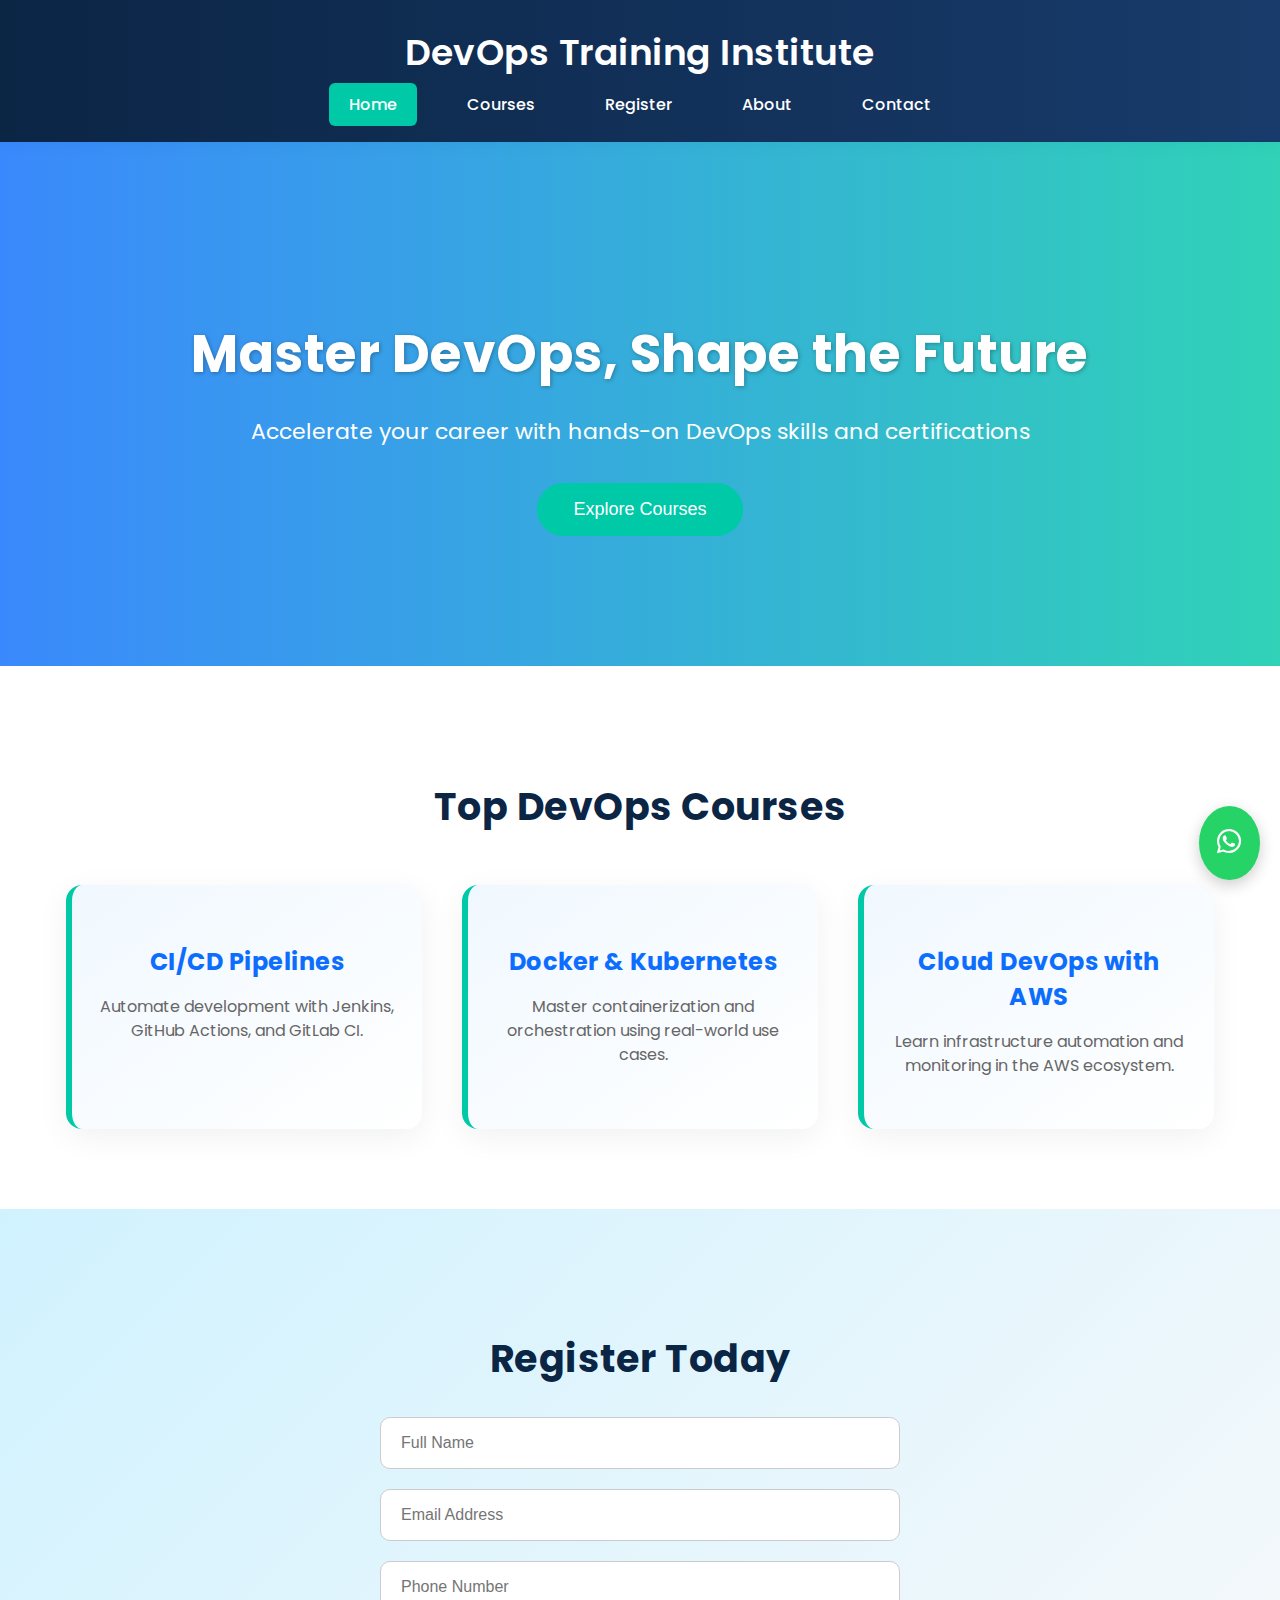
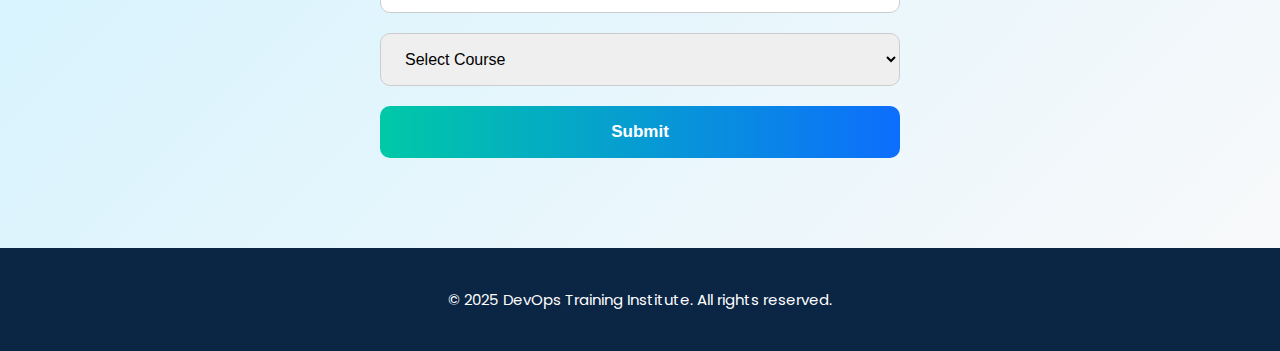
<file: institute/index.html>
<!DOCTYPE html>
<html lang="en">
<head>
  <meta charset="UTF-8" />
  <meta name="viewport" content="width=device-width, initial-scale=1.0"/>
  <title>DevOps Training Institute</title>
  <link rel="stylesheet" href="css/style.css">
  <link href="https://fonts.googleapis.com/css2?family=Poppins:wght@400;600&display=swap" rel="stylesheet">
  <link rel="stylesheet" href="https://cdnjs.cloudflare.com/ajax/libs/font-awesome/6.4.0/css/all.min.css">
</head>
<body>
  <header>
    <div class="container">
      <h1>DevOps Training Institute</h1>
      <nav>
        <ul>
          <li><a href="#" class="active">Home</a></li>
          <li><a href="#courses">Courses</a></li>
          <li><a href="#registration">Register</a></li>
          <li><a href="about.html">About</a></li>
          <li><a href="contact.html">Contact</a></li>
        </ul>
      </nav>
    </div>
  </header>

  <section class="banner">
    <h2>Master DevOps, Shape the Future</h2>
    <p>Accelerate your career with hands-on DevOps skills and certifications</p>
    <button onclick="document.getElementById('courses').scrollIntoView()">Explore Courses</button>
  </section>

  <section id="courses" class="courses">
    <h2>Top DevOps Courses</h2>
    <div class="course-grid">
      <div class="course-card">
        <h3>CI/CD Pipelines</h3>
        <p>Automate development with Jenkins, GitHub Actions, and GitLab CI.</p>
      </div>
      <div class="course-card">
        <h3>Docker & Kubernetes</h3>
        <p>Master containerization and orchestration using real-world use cases.</p>
      </div>
      <div class="course-card">
        <h3>Cloud DevOps with AWS</h3>
        <p>Learn infrastructure automation and monitoring in the AWS ecosystem.</p>
      </div>
    </div>
  </section>

  <section id="registration" class="registration">
    <h2>Register Today</h2>
    <form class="registration-form" onsubmit="submitForm(event)">
      <input type="text" placeholder="Full Name" required />
      <input type="email" placeholder="Email Address" required />
      <input type="tel" placeholder="Phone Number" required />
      <select required>
        <option value="">Select Course</option>
        <option value="CI/CD Pipelines">CI/CD Pipelines</option>
        <option value="Docker & Kubernetes">Docker & Kubernetes</option>
        <option value="Cloud DevOps with AWS">Cloud DevOps with AWS</option>
      </select>
      <button type="submit">Submit</button>
    </form>
  </section>

  <footer>
    <p>&copy; 2025 DevOps Training Institute. All rights reserved.</p>
  </footer>

  <div class="whatsapp-icon" id="whatsapp-icon">
    <a href="https://wa.me/9030040794" target="_blank">
      <i class="fab fa-whatsapp"></i>
    </a>
  </div>

  <script src="js/script.js"></script>
</body>
</html>
</file>
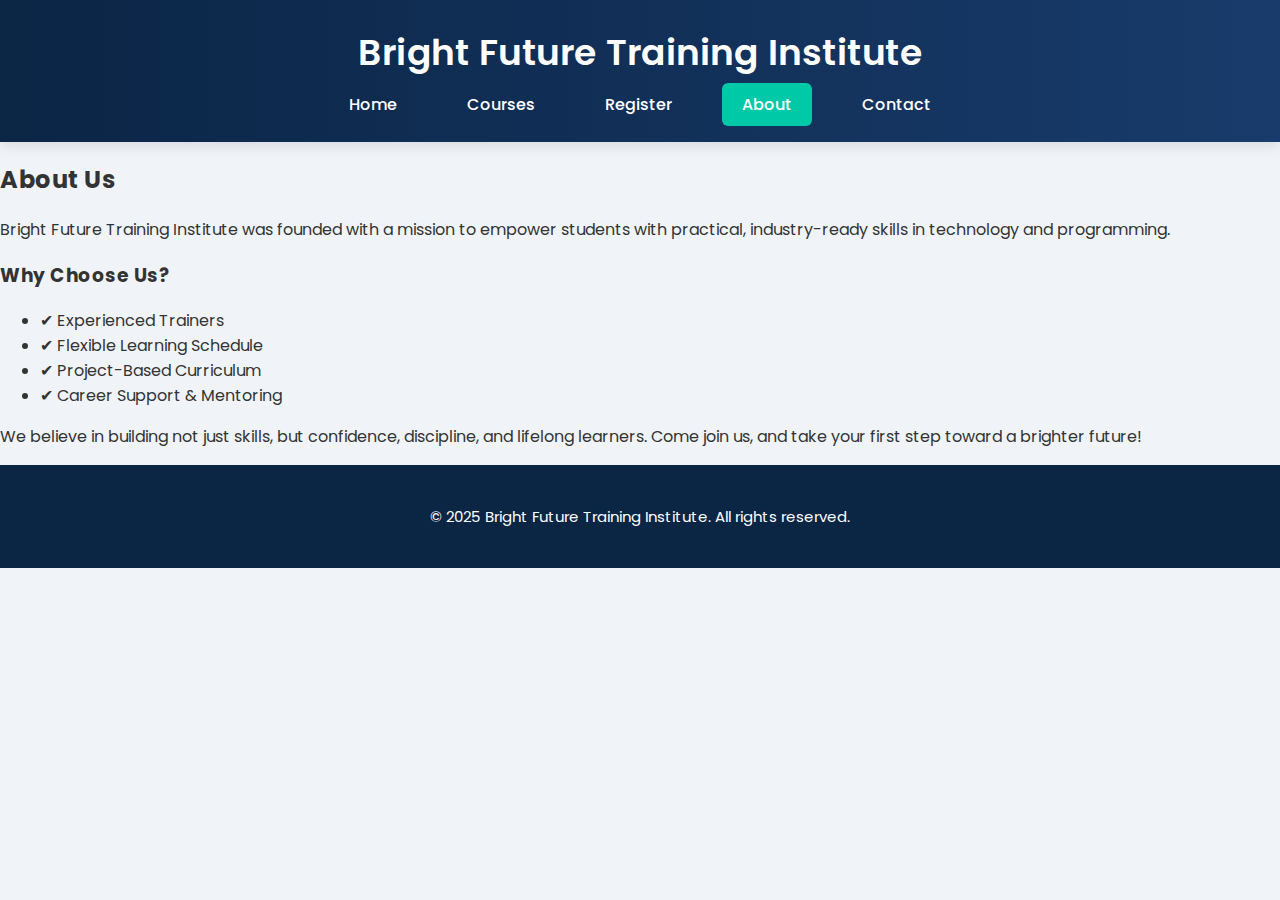
<file: institute/about.html>
<!DOCTYPE html>
<html lang="en">
<head>
  <meta charset="UTF-8" />
  <meta name="viewport" content="width=device-width, initial-scale=1.0"/>
  <title>About Us - Bright Future</title>
  <link rel="stylesheet" href="css/style.css" />
  <link href="https://fonts.googleapis.com/css2?family=Poppins:wght@400;600&display=swap" rel="stylesheet">
</head>
<body>
  <header>
    <div class="container">
      <h1>Bright Future Training Institute</h1>
      <nav>
        <ul>
          <li><a href="index.html">Home</a></li>
          <li><a href="index.html#courses">Courses</a></li>
          <li><a href="index.html#registration">Register</a></li>
          <li><a href="about.html" class="active">About</a></li>
          <li><a href="contact.html">Contact</a></li>
        </ul>
      </nav>
    </div>
  </header>

  <section class="about">
    <div class="container">
      <h2>About Us</h2>
      <p>Bright Future Training Institute was founded with a mission to empower students with practical, industry-ready skills in technology and programming.</p>

      <h3>Why Choose Us?</h3>
      <ul>
        <li>✔ Experienced Trainers</li>
        <li>✔ Flexible Learning Schedule</li>
        <li>✔ Project-Based Curriculum</li>
        <li>✔ Career Support & Mentoring</li>
      </ul>

      <p>We believe in building not just skills, but confidence, discipline, and lifelong learners. Come join us, and take your first step toward a brighter future!</p>
    </div>
  </section>

  <footer>
    <p>&copy; 2025 Bright Future Training Institute. All rights reserved.</p>
  </footer>
</body>
</html>
</file>
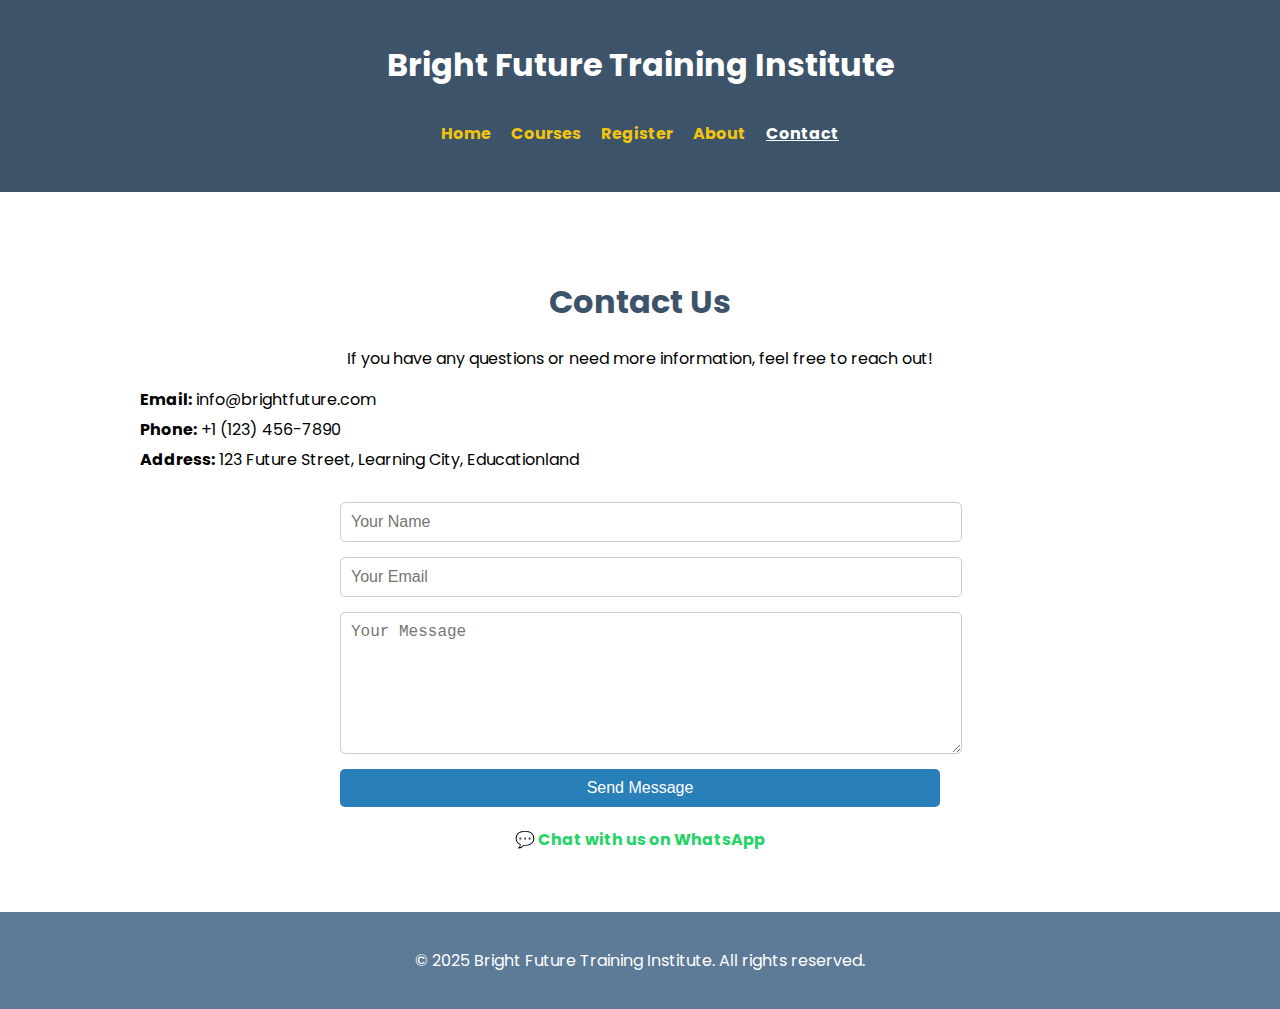
<file: institute/contact.html>
<!DOCTYPE html>
<html lang="en">
<head>
  <meta charset="UTF-8" />
  <meta name="viewport" content="width=device-width, initial-scale=1.0"/>
  <title>Contact Us - Bright Future</title>
  <link rel="stylesheet" href="css/contact.css" />
  <link href="https://fonts.googleapis.com/css2?family=Poppins:wght@400;600&display=swap" rel="stylesheet">
</head>
<body>

  <header>
    <div class="container">
      <h1>Bright Future Training Institute</h1>
      <nav>
        <ul>
          <li><a href="index.html">Home</a></li>
          <li><a href="index.html#courses">Courses</a></li>
          <li><a href="index.html#registration">Register</a></li>
          <li><a href="about.html">About</a></li>
          <li><a href="contact.html" class="active">Contact</a></li>
        </ul>
      </nav>
    </div>
  </header>

  <section class="contact">
    <div class="container">
      <h2>Contact Us</h2>
      <p>If you have any questions or need more information, feel free to reach out!</p>

      <div class="contact-details">
        <p><strong>Email:</strong> info@brightfuture.com</p>
        <p><strong>Phone:</strong> +1 (123) 456-7890</p>
        <p><strong>Address:</strong> 123 Future Street, Learning City, Educationland</p>
      </div>

      <form class="contact-form" onsubmit="handleContactForm(event)">
        <input type="text" placeholder="Your Name" required />
        <input type="email" placeholder="Your Email" required />
        <textarea placeholder="Your Message" required></textarea>
        <button type="submit">Send Message</button>
      </form>

      <div class="whatsapp-link">
        <a href="https://wa.me/9030040794" target="_blank">💬 Chat with us on WhatsApp</a>
      </div>
    </div>
  </section>

  <footer>
    <p>&copy; 2025 Bright Future Training Institute. All rights reserved.</p>
  </footer>

  <script src="js/contact.js"></script>
</body>
</html>
</file>
<file: institute/css/style.css>
/* Global Styles */
body {
  font-family: 'Poppins', sans-serif;
  margin: 0;
  padding: 0;
  background-color: #f0f4f8;
  color: #333333;
  scroll-behavior: smooth;
}

h1, h2, h3 {
  letter-spacing: 0.5px;
}

a {
  transition: all 0.3s ease;
}

/* Header */
header {
  background: linear-gradient(to right, #0b2545, #183b6b);
  color: #ffffff;
  padding: 25px 0;
  text-align: center;
  box-shadow: 0 4px 12px rgba(0, 0, 0, 0.1);
}

header h1 {
  margin: 0;
  font-size: 36px;
  font-weight: 600;
}

nav ul {
  list-style: none;
  padding: 0;
  margin: 12px 0 0;
  display: flex;
  justify-content: center;
  gap: 30px;
}

nav a {
  color: #ffffff;
  text-decoration: none;
  font-weight: 500;
  padding: 10px 20px;
  border-radius: 6px;
}

nav a:hover,
nav a.active {
  background-color: #00c9a7;
  color: #ffffff;
}

/* Banner */
.banner {
  background: linear-gradient(to right, rgba(13, 110, 253, 0.8), rgba(0, 201, 167, 0.8)), 
              url('https://images.unsplash.com/photo-1603791440384-56cd371ee9a7?auto=format&fit=crop&w=1400&q=80') no-repeat center center/cover;
  color: white;
  padding: 130px 20px;
  text-align: center;
}

.banner h2 {
  font-size: 52px;
  font-weight: 700;
  margin-bottom: 20px;
  text-shadow: 1px 1px 4px rgba(0,0,0,0.3);
}

.banner p {
  font-size: 22px;
  margin-bottom: 35px;
  max-width: 800px;
  margin-left: auto;
  margin-right: auto;
}

.banner button {
  background-color: #00c9a7;
  color: white;
  padding: 16px 36px;
  border: none;
  border-radius: 40px;
  font-size: 18px;
  font-weight: 500;
  cursor: pointer;
  transition: background 0.3s, transform 0.2s;
}

.banner button:hover {
  background-color: #0d6efd;
  transform: scale(1.05);
}

/* Courses Section */
.courses {
  padding: 80px 20px;
  background-color: #ffffff;
  text-align: center;
  animation: fadeInUp 1s ease;
}

.courses h2 {
  font-size: 38px;
  margin-bottom: 50px;
  color: #0b2545;
}

.course-grid {
  display: flex;
  flex-wrap: wrap;
  gap: 40px;
  justify-content: center;
}

.course-card {
  background: linear-gradient(to top left, #ffffff, #f0f8ff);
  border-left: 6px solid #00c9a7;
  border-radius: 16px;
  padding: 35px 25px;
  width: 300px;
  box-shadow: 0 8px 32px rgba(0, 0, 0, 0.06);
  position: relative;
  transition: all 0.4s ease;
}

.course-card:hover {
  transform: translateY(-10px) scale(1.02);
  box-shadow: 0 12px 30px rgba(0, 0, 0, 0.12);
}

.course-card h3 {
  color: #0d6efd;
  font-size: 24px;
  margin-bottom: 12px;
}

.course-card p {
  color: #666;
  font-size: 16px;
  line-height: 1.5;
}

/* Registration Section */
.registration {
  padding: 90px 20px;
  background: linear-gradient(135deg, #d0f2ff, #f8f9fa);
  text-align: center;
}

.registration h2 {
  font-size: 38px;
  margin-bottom: 30px;
  color: #0b2545;
}

.registration-form {
  max-width: 520px;
  margin: auto;
  display: flex;
  flex-direction: column;
  gap: 20px;
  animation: fadeIn 1s ease;
}

.registration-form input,
.registration-form select {
  padding: 16px 20px;
  border-radius: 10px;
  border: 1px solid #ccc;
  font-size: 16px;
  transition: 0.3s ease;
}

.registration-form input:focus,
.registration-form select:focus {
  border-color: #00c9a7;
  box-shadow: 0 0 10px rgba(0, 201, 167, 0.2);
  outline: none;
}

.registration-form button {
  background: linear-gradient(to right, #00c9a7, #0d6efd);
  color: white;
  padding: 16px;
  font-size: 17px;
  font-weight: 600;
  border: none;
  border-radius: 10px;
  cursor: pointer;
  transition: transform 0.2s ease;
}

.registration-form button:hover {
  transform: scale(1.04);
}

/* Footer */
footer {
  background-color: #0b2545;
  color: white;
  padding: 25px 0;
  text-align: center;
  font-size: 15px;
}

/* WhatsApp Icon */
.whatsapp-icon {
  position: fixed;
  bottom: 20px;
  right: 20px;
  z-index: 1000;
}

.whatsapp-icon a {
  color: white;
  background-color: #25d366;
  font-size: 28px;
  padding: 16px 18px;
  border-radius: 50%;
  box-shadow: 0 5px 15px rgba(0, 0, 0, 0.2);
  display: inline-block;
  transition: transform 0.3s;
}

.whatsapp-icon a:hover {
  transform: scale(1.15);
}

/* Animations */
@keyframes fadeInUp {
  from {
    opacity: 0;
    transform: translateY(40px);
  }
  to {
    opacity: 1;
    transform: translateY(0);
  }
}

@keyframes fadeIn {
  from {
    opacity: 0;
    transform: scale(0.95);
  }
  to {
    opacity: 1;
    transform: scale(1);
  }
}
</file>
<file: institute/css/contact.css>
body {
    font-family: 'Poppins', sans-serif;
    background-color: #f9f9f9;
    margin: 0;
  }
  
  header {
    background-color: #3c5369;
    color: white;
    padding: 20px 0;
    text-align: center;
  }
  
  nav ul {
    list-style: none;
    display: flex;
    justify-content: center;
    gap: 20px;
    padding: 10px 0;
  }
  
  nav a {
    color: #f1c40f;
    text-decoration: none;
    font-weight: bold;
  }
  
  nav a.active,
  nav a:hover {
    color: white;
    text-decoration: underline;
  }
  
  .container {
    width: 90%;
    max-width: 1000px;
    margin: 0 auto;
  }
  
  .contact {
    padding: 60px 20px;
    text-align: center;
    background-color: white;
  }
  
  .contact h2 {
    font-size: 32px;
    color: #3c5369;
    margin-bottom: 20px;
  }
  
  .contact-details {
    text-align: left;
    margin-bottom: 30px;
  }
  
  .contact-details p {
    font-size: 16px;
    margin: 5px 0;
  }
  
  .contact-form {
    display: flex;
    flex-direction: column;
    gap: 15px;
    max-width: 600px;
    margin: 0 auto;
  }
  
  .contact-form input,
  .contact-form textarea {
    padding: 10px;
    font-size: 16px;
    width: 100%;
    border: 1px solid #ccc;
    border-radius: 5px;
  }
  
  .contact-form textarea {
    min-height: 120px;
    resize: vertical;
  }
  
  .contact-form button {
    background-color: #2980b9;
    color: white;
    padding: 10px 20px;
    font-size: 16px;
    border: none;
    border-radius: 5px;
    cursor: pointer;
  }
  
  .whatsapp-link {
    margin-top: 20px;
  }
  
  .whatsapp-link a {
    text-decoration: none;
    color: #25D366;
    font-weight: bold;
    font-size: 16px;
  }
  
  footer {
    background-color: #5d7a97;
    color: white;
    text-align: center;
    padding: 20px 0;
  }
</file>
